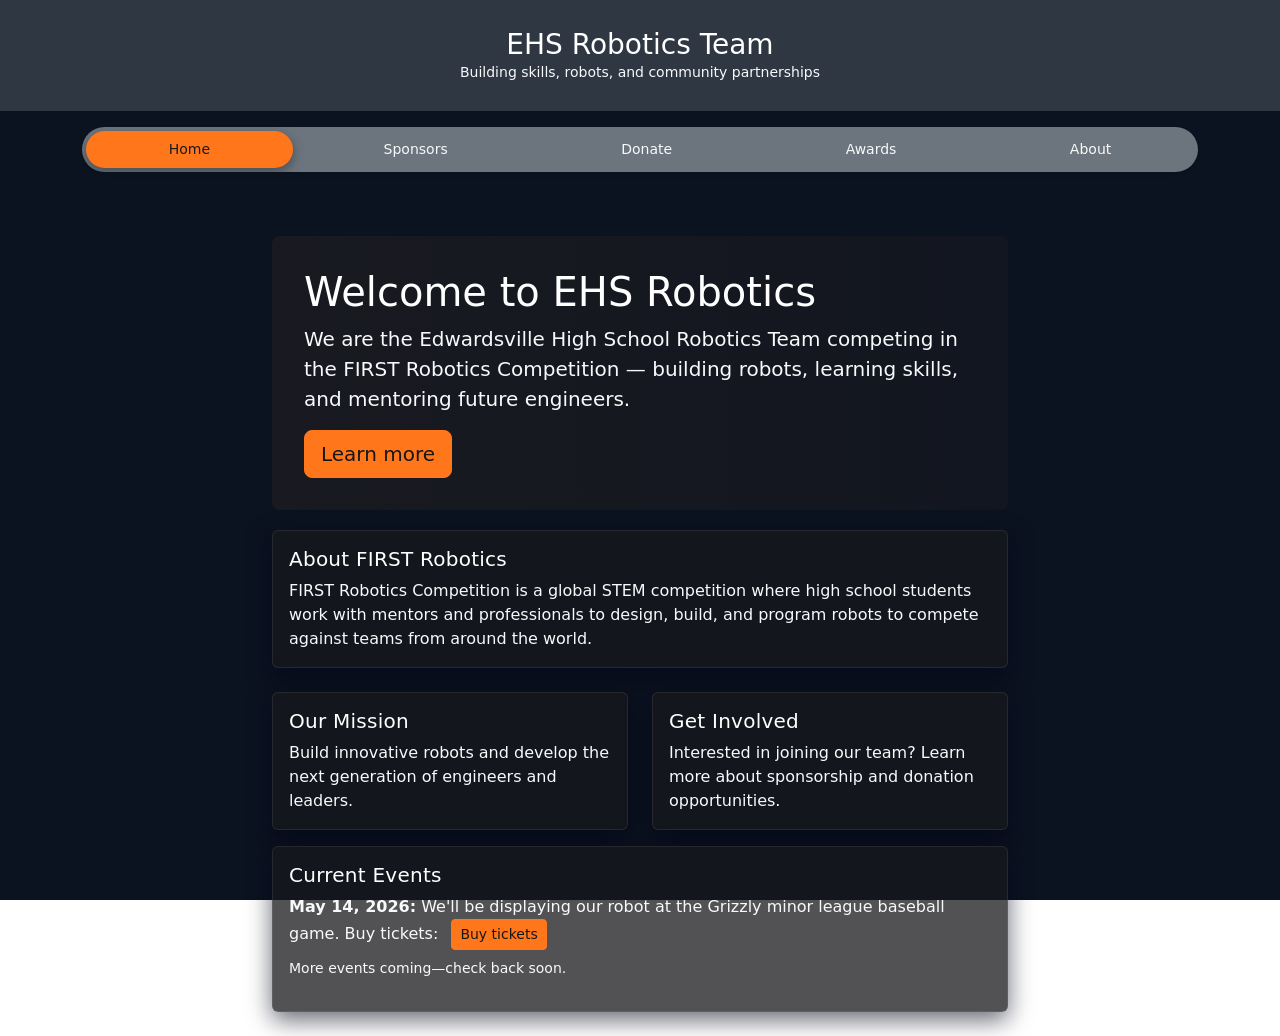
<file: index.html>
<!doctype html>
<html lang="en">
  <head>
    <link
      href="https://cdn.jsdelivr.net/npm/bootstrap@5.3.2/dist/css/bootstrap.min.css"
      rel="stylesheet"
    />
    <link href="css/theme.css" rel="stylesheet" />
    <title>Page Title</title>
    <meta charset="UTF-8" />
    <meta name="viewport" content="width=device-width, initial-scale=1" />
  </head>

  <body class="site-bg">
    <header id="title-bar" class="text-center">
      <div class="container">
        <h1>EHS Robotics Team</h1>
        <p class="text-light small mb-0">
          Building skills, robots, and community partnerships
        </p>
      </div>
    </header>
    <nav class="container my-3">
      <ul
        class="nav nav-pills nav-fill gap-2 p-1 small bg-secondary rounded-5 shadow-sm"
      >
        <li class="nav-item">
          <a class="nav-link rounded-5 active" aria-current="page">Home</a>
        </li>
        <li class="nav-item">
          <a class="nav-link rounded-5" href="sponsors.html">Sponsors</a>
        </li>
        <li class="nav-item">
          <a class="nav-link rounded-5" href="donate.html">Donate</a>
        </li>
        <li class="nav-item">
          <a class="nav-link rounded-5" href="awards.html">Awards</a>
        </li>
        <li class="nav-item">
          <a class="nav-link rounded-5" href="about.html">About</a>
        </li>
      </ul>
    </nav>
    <div class="container mt-5">
      <div class="row">
        <div class="col-lg-8 mx-auto">
          <div class="hero">
            <h1 class="text-white mb-2">Welcome to EHS Robotics</h1>
            <p class="text-light fs-5 mb-3">
              We are the Edwardsville High School Robotics Team competing in
              the FIRST Robotics Competition — building robots, learning skills,
              and mentoring future engineers.
            </p>
            <a href="about.html" class="btn btn-warning custom btn-lg">Learn more</a>
          </div>

          <div class="card bg-secondary mb-4">
            <div class="card-body">
              <h5 class="card-title text-white">About FIRST Robotics</h5>
              <p class="card-text text-light">
                FIRST Robotics Competition is a global STEM competition where
                high school students work with mentors and professionals to
                design, build, and program robots to compete against teams from
                around the world.
              </p>
            </div>
          </div>

          <div class="row">
            <div class="col-md-6 mb-3">
              <div class="card bg-secondary h-100">
                <div class="card-body">
                  <h5 class="card-title text-white">Our Mission</h5>
                  <p class="card-text text-light">
                    Build innovative robots and develop the next generation of
                    engineers and leaders.
                  </p>
                </div>
              </div>
            </div>
            <div class="col-md-6 mb-3">
              <div class="card bg-secondary h-100">
                <div class="card-body">
                  <h5 class="card-title text-white">Get Involved</h5>
                  <p class="card-text text-light">
                    Interested in joining our team? Learn more about sponsorship
                    and donation opportunities.
                  </p>
                </div>
              </div>
            </div>
          </div>

          <div class="card bg-secondary mb-4">
            <div class="card-body">
              <h5 class="card-title text-white">Current Events</h5>
              <ul class="list-unstyled text-light mb-0">
                <li class="mb-2">
                  <strong>May 14, 2026:</strong> We'll be displaying our robot at the Grizzly minor league baseball game.
                  Buy tickets: <a href="https://www.ticketreturn.com/prod2new/GroupPortalPEC.asp?HoldID=2363&SponsorID=19261&EventID=356141" class="btn btn-warning custom btn-sm ms-2" role="button">Buy tickets</a>
                </li>
              </ul>
              <p class="text-light small mt-2">More events coming—check back soon.</p>
            </div>
          </div>

        </div>
      </div>
    </div>
  </body>
</html>
</file>
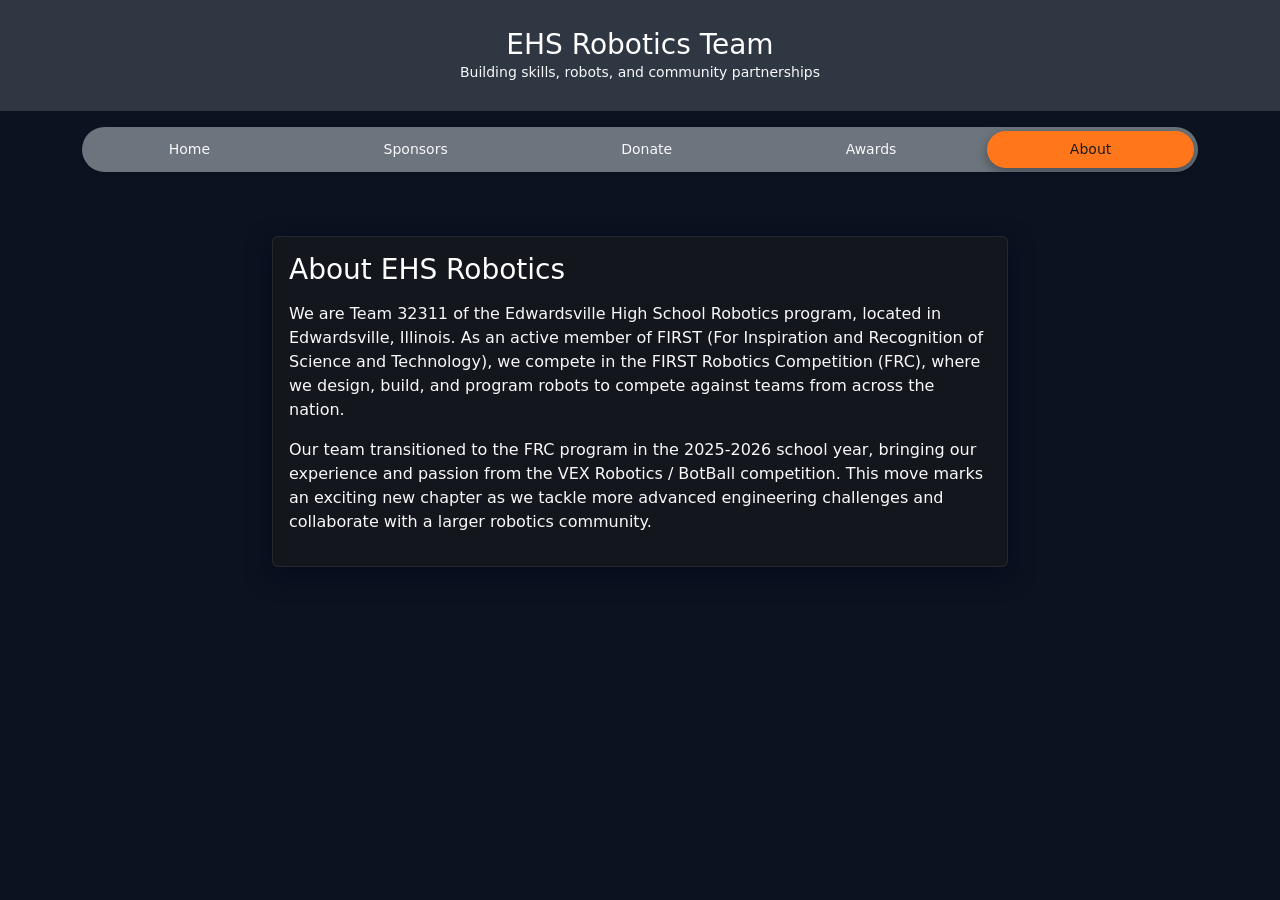
<file: about.html>
<!doctype html>
<html lang="en">
  <head>
    <link
      href="https://cdn.jsdelivr.net/npm/bootstrap@5.3.2/dist/css/bootstrap.min.css"
      rel="stylesheet"
    />
    <link href="css/theme.css" rel="stylesheet" />
    <title>Page Title</title>
    <meta charset="UTF-8" />
    <meta name="viewport" content="width=device-width, initial-scale=1" />
  </head>

  <body class="site-bg">
    <header id="title-bar" class="text-center">
      <div class="container">
        <h1>EHS Robotics Team</h1>
        <p class="text-light small mb-0">
          Building skills, robots, and community partnerships
        </p>
      </div>
    </header>
    <nav class="container my-3">
      <ul
        class="nav nav-pills nav-fill gap-2 p-1 small bg-secondary rounded-5 shadow-sm"
      >
        <li class="nav-item">
          <a class="nav-link rounded-5" href="index.html">Home</a>
        </li>
        <li class="nav-item">
          <a class="nav-link rounded-5" href="sponsors.html">Sponsors</a>
        </li>
        <li class="nav-item">
          <a class="nav-link rounded-5" href="donate.html">Donate</a>
        </li>
        <li class="nav-item">
          <a class="nav-link rounded-5" href="awards.html">Awards</a>
        </li>
        <li class="nav-item">
          <a class="nav-link rounded-5 active" aria-current="page">About</a>
        </li>
      </ul>
    </nav>
    <div class="container mt-5">
      <div class="row">
        <div class="col-lg-8 mx-auto">
          <div class="card bg-secondary mb-4">
            <div class="card-body">
              <h3 class="text-white mb-3">About EHS Robotics</h3>
              <p class="text-light">
                We are Team 32311 of the Edwardsville High School Robotics program,
                located in Edwardsville, Illinois. As an active member of FIRST (For
                Inspiration and Recognition of Science and Technology), we compete in
                the FIRST Robotics Competition (FRC), where we design, build, and
                program robots to compete against teams from across the nation.
              </p>

              <p class="text-light">
                Our team transitioned to the FRC program in the 2025-2026 school year,
                bringing our experience and passion from the VEX Robotics / BotBall
                competition. This move marks an exciting new chapter as we tackle more
                advanced engineering challenges and collaborate with a larger robotics
                community.
              </p>
            </div>
          </div>
        </div>
      </div>
    </div>
  </body>
</html>
</file>
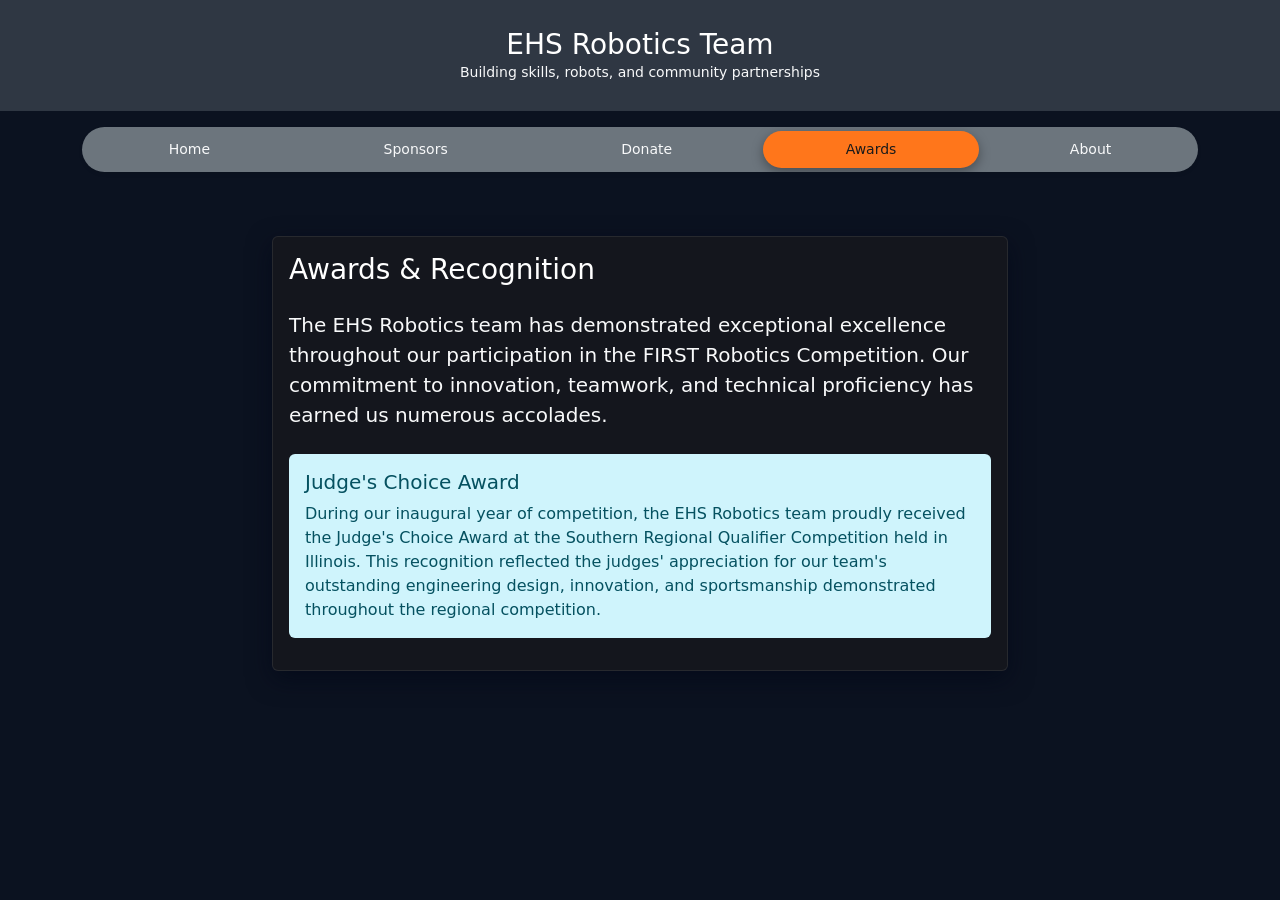
<file: awards.html>
<!doctype html>
<html lang="en">
  <head>
    <link
      href="https://cdn.jsdelivr.net/npm/bootstrap@5.3.2/dist/css/bootstrap.min.css"
      rel="stylesheet"
    />
    <link href="css/theme.css" rel="stylesheet" />
    <title>Page Title</title>
    <meta charset="UTF-8" />
    <meta name="viewport" content="width=device-width, initial-scale=1" />
  </head>

  <body class="site-bg">
    <header id="title-bar" class="text-center">
      <div class="container">
        <h1>EHS Robotics Team</h1>
        <p class="text-light small mb-0">
          Building skills, robots, and community partnerships
        </p>
      </div>
    </header>
    <nav class="container my-3">
      <ul
        class="nav nav-pills nav-fill gap-2 p-1 small bg-secondary rounded-5 shadow-sm"
      >
        <li class="nav-item">
          <a class="nav-link rounded-5" href="index.html">Home</a>
        </li>
        <li class="nav-item">
          <a class="nav-link rounded-5" href="sponsors.html">Sponsors</a>
        </li>
        <li class="nav-item">
          <a class="nav-link rounded-5" href="donate.html">Donate</a>
        </li>
        <li class="nav-item">
          <a class="nav-link rounded-5 active" aria-current="page">Awards</a>
        </li>
        <li class="nav-item">
          <a class="nav-link rounded-5" href="about.html">About</a>
        </li>
      </ul>
    </nav>
    <div class="container mt-5">
      <div class="row">
        <div class="col-lg-8 mx-auto">
          <div class="card bg-secondary mb-4">
            <div class="card-body">
              <h3 class="text-white mb-4">Awards & Recognition</h3>
              <p class="lead text-light mb-4">
                The EHS Robotics team has demonstrated exceptional excellence
                throughout our participation in the FIRST Robotics Competition.
                Our commitment to innovation, teamwork, and technical
                proficiency has earned us numerous accolades.
              </p>

              <div class="alert alert-info border-0" role="alert">
                <h5 class="alert-heading">Judge's Choice Award</h5>
                <p class="mb-0">
                  During our inaugural year of competition, the EHS Robotics team
                  proudly received the Judge's Choice Award at the Southern Regional
                  Qualifier Competition held in Illinois. This recognition reflected
                  the judges' appreciation for our team's outstanding engineering
                  design, innovation, and sportsmanship demonstrated throughout the
                  regional competition.
                </p>
              </div>
            </div>
          </div>
        </div>
      </div>
    </div>
  </body>
</html>
</file>
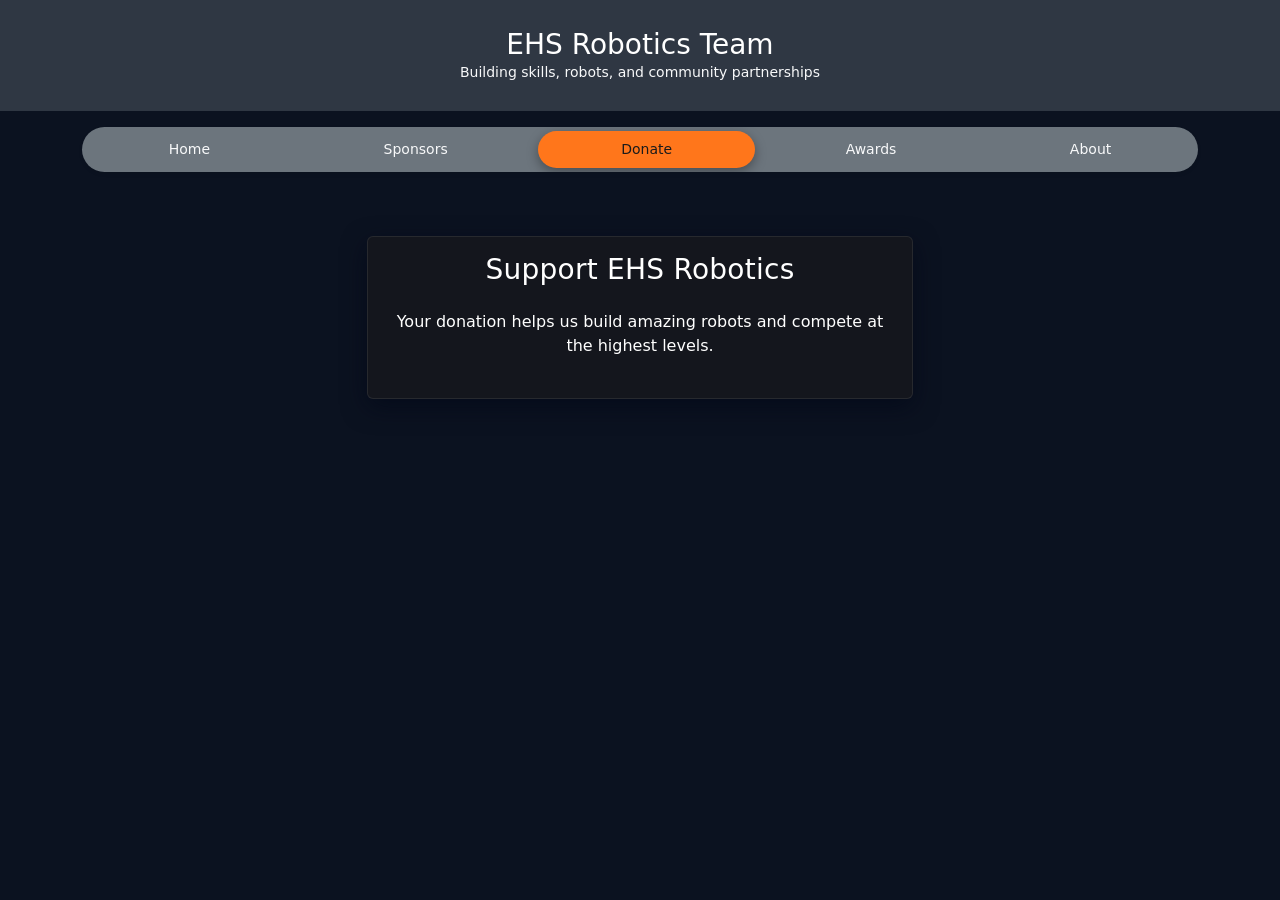
<file: donate.html>
<!doctype html>
<html lang="en">
  <head>
    <link
      href="https://cdn.jsdelivr.net/npm/bootstrap@5.3.2/dist/css/bootstrap.min.css"
      rel="stylesheet"
    />
    <link href="css/theme.css" rel="stylesheet" />
    <title>Page Title</title>
    <meta charset="UTF-8" />
    <meta name="viewport" content="width=device-width, initial-scale=1" />
  </head>

  <body class="site-bg">
    <header id="title-bar" class="text-center">
      <div class="container">
        <h1>EHS Robotics Team</h1>
        <p class="text-light small mb-0">
          Building skills, robots, and community partnerships
        </p>
      </div>
    </header>
    <nav class="container my-3">
      <ul
        class="nav nav-pills nav-fill gap-2 p-1 small bg-secondary rounded-5 shadow-sm"
      >
        <li class="nav-item">
          <a class="nav-link rounded-5" href="index.html">Home</a>
        </li>
        <li class="nav-item">
          <a class="nav-link rounded-5" href="sponsors.html">Sponsors</a>
        </li>
        <li class="nav-item">
          <a class="nav-link rounded-5 active" aria-current="page">Donate</a>
        </li>
        <li class="nav-item">
          <a class="nav-link rounded-5" href="awards.html">Awards</a>
        </li>
        <li class="nav-item">
          <a class="nav-link rounded-5" href="about.html">About</a>
        </li>
      </ul>
    </nav>
    <div class="container mt-5">
      <div class="row justify-content-center">
        <div class="col-md-6">
          <div class="card bg-secondary text-white">
            <div class="card-body">
              <h3 class="card-title text-center mb-4">Support EHS Robotics</h3>
              <p class="card-text text-center mb-4">
                Your donation helps us build amazing robots and compete at the
                highest levels.
              </p>
              <div id="paypal-button-container" class="mb-3"></div>
            </div>
          </div>
        </div>
      </div>
    </div>

    <script src="https://www.paypal.com/sdk/js?client-id=YOUR_CLIENT_ID"></script>
    <script>
      paypal
        .Buttons({
          createOrder: function (data, actions) {
            return actions.order.create({
              purchase_units: [
                {
                  amount: {
                    value: "10.00",
                  },
                },
              ],
            });
          },
          onApprove: function (data, actions) {
            return actions.order.capture().then(function (orderData) {
              console.log("Order captured:", orderData);
              alert("Thank you for your donation!");
            });
          },
          onError: function (err) {
            console.error("Error:", err);
            alert("An error occurred during the transaction.");
          },
        })
        .render("#paypal-button-container");
    </script>
  </body>
</html>
</file>
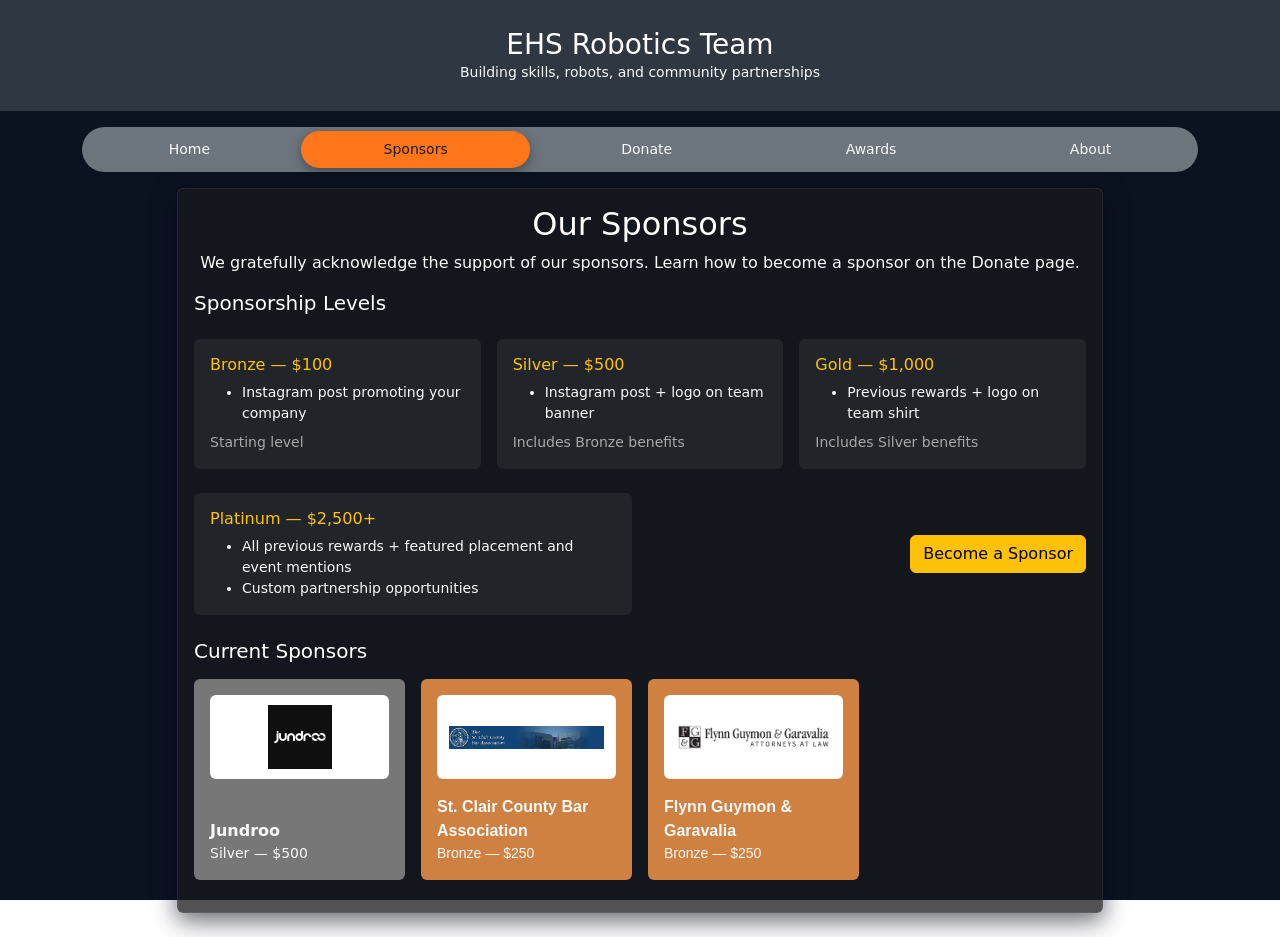
<file: sponsors.html>
<!doctype html>
<html lang="en">
  <head>
    <meta charset="utf-8" />
    <meta name="viewport" content="width=device-width, initial-scale=1" />
    <title>Sponsors — EHS Robotics Team</title>
    <link
      href="https://cdn.jsdelivr.net/npm/bootstrap@5.3.2/dist/css/bootstrap.min.css"
      rel="stylesheet"
    />
    <link href="css/theme.css" rel="stylesheet" />
  </head>

  <body class="site-bg">
    <header id="title-bar" class="text-center">
      <div class="container">
        <h1>EHS Robotics Team</h1>
        <p class="text-light small mb-0">
          Building skills, robots, and community partnerships
        </p>
      </div>
    </header>

    <nav class="container my-3">
      <ul
        class="nav nav-pills nav-fill gap-2 p-1 small bg-secondary rounded-5 shadow-sm"
      >
        <li class="nav-item">
          <a class="nav-link rounded-5" href="index.html">Home</a>
        </li>
        <li class="nav-item">
          <a class="nav-link rounded-5 active" aria-current="page">Sponsors</a>
        </li>
        <li class="nav-item">
          <a class="nav-link rounded-5" href="donate.html">Donate</a>
        </li>
        <li class="nav-item">
          <a class="nav-link rounded-5" href="awards.html">Awards</a>
        </li>
        <li class="nav-item">
          <a class="nav-link rounded-5" href="about.html">About</a>
        </li>
      </ul>
    </nav>

    <main class="container mb-5">
      <div class="row">
        <div class="col-lg-10 mx-auto">
          <div class="card bg-secondary mb-4">
            <div class="card-body">
              <h2 class="text-white text-center mb-2">Our Sponsors</h2>
              <p class="text-light text-center">
                We gratefully acknowledge the support of our sponsors. Learn how
                to become a sponsor on the Donate page.
              </p>

              <section id="sponsorship-levels" class="mb-4">
                <h5 class="text-white">Sponsorship Levels</h5>
                <div class="row g-3 mt-2">
                  <div class="col-12 col-md-4">
                    <div
                      class="p-3 bg-dark rounded tier-card d-flex flex-column justify-content-between"
                    >
                      <div>
                        <h6 class="text-warning mb-2">Bronze — $100</h6>
                        <ul class="text-light small mb-0">
                          <li>Instagram post promoting your company</li>
                        </ul>
                      </div>
                      <div class="small text-muted mt-2">Starting level</div>
                    </div>
                  </div>
                  <div class="col-12 col-md-4">
                    <div
                      class="p-3 bg-dark rounded tier-card d-flex flex-column justify-content-between"
                    >
                      <div>
                        <h6 class="text-warning mb-2">Silver — $500</h6>
                        <ul class="text-light small mb-0">
                          <li>Instagram post + logo on team banner</li>
                        </ul>
                      </div>
                      <div class="small text-muted mt-2">
                        Includes Bronze benefits
                      </div>
                    </div>
                  </div>
                  <div class="col-12 col-md-4">
                    <div
                      class="p-3 bg-dark rounded tier-card d-flex flex-column justify-content-between"
                    >
                      <div>
                        <h6 class="text-warning mb-2">Gold — $1,000</h6>
                        <ul class="text-light small mb-0">
                          <li>Previous rewards + logo on team shirt</li>
                        </ul>
                      </div>
                      <div class="small text-muted mt-2">
                        Includes Silver benefits
                      </div>
                    </div>
                  </div>
                </div>
              </section>

              <section id="platinum" class="mb-4">
                <div class="row g-3">
                  <div class="col-12 col-md-6">
                    <div class="p-3 bg-dark rounded">
                      <h6 class="text-warning mb-2">Platinum — $2,500+</h6>
                      <ul class="text-light small mb-0">
                        <li>
                          All previous rewards + featured placement and event
                          mentions
                        </li>
                        <li>Custom partnership opportunities</li>
                      </ul>
                    </div>
                  </div>
                  <div
                    class="col-12 col-md-6 d-flex align-items-center justify-content-end"
                  >
                    <a href="donate.html" class="btn btn-warning"
                      >Become a Sponsor</a
                    >
                  </div>
                </div>
              </section>

              <section id="current-sponsors" class="mb-3">
                <h5 class="text-white mb-3">Current Sponsors</h5>
                <div class="row g-3 align-items-stretch">
                  <div class="col-6 col-md-4 col-lg-3">
                    <a
                      href="https://jundroo.com/"
                      target="_blank"
                      rel="noopener"
                      class="text-decoration-none"
                    >
                      <div
                        class="p-3 bg-silver rounded h-100 d-flex flex-column"
                      >
                        <div class="sponsor-logo mb-3">
                          <img
                            src="assets/Jundroo.png"
                            alt="Jundroo"
                            style="
                              max-height: 64px;
                              max-width: 100%;
                              object-fit: contain;
                            "
                          />
                        </div>
                        <div class="mt-auto sponsor-name">
                          <strong>Jundroo</strong>
                          <div class="small text-light">Silver — $500</div>
                        </div>
                      </div>
                    </a>
                  </div>

                  <div class="col-6 col-md-4 col-lg-3">
                    <a
                      href="https://stclaircountybar.org/"
                      target="_blank"
                      rel="noopener"
                      class="text-decoration-none"
                    >
                      <div
                        class="p-3 bg-bronze rounded h-100 d-flex flex-column"
                      >
                        <div class="sponsor-logo mb-3">
                          <img
                            src="assets/StClair.jpg"
                            alt="St. Clair County Bar Association"
                            style="
                              max-height: 64px;
                              max-width: 100%;
                              object-fit: contain;
                            "
                          />
                        </div>
                        <div class="mt-auto sponsor-name">
                          <strong>St. Clair County Bar Association</strong>
                          <div class="small text-light">Bronze — $250</div>
                        </div>
                      </div>
                    </a>
                  </div>

                  <div class="col-6 col-md-4 col-lg-3">
                    <a
                      href="https://flynnguymonlaw.com/"
                      target="_blank"
                      rel="noopener"
                      class="text-decoration-none"
                    >
                      <div
                        class="p-3 bg-bronze rounded h-100 d-flex flex-column"
                      >
                        <div class="sponsor-logo mb-3">
                          <img
                            src="assets/GuymonGaravalia.png"
                            alt="Flynn Guymon & Garavalia"
                            style="
                              max-height: 64px;
                              max-width: 100%;
                              object-fit: contain;
                            "
                          />
                        </div>
                        <div class="mt-auto sponsor-name">
                          <strong>Flynn Guymon &amp; Garavalia</strong>
                          <div class="small text-light">Bronze — $250</div>
                        </div>
                      </div>
                    </a>
                  </div>

                  <!-- Add more sponsor cards here using the same structure -->
                </div>
              </section>
            </div>
          </div>
        </div>
      </div>
    </main>

    <script src="https://cdn.jsdelivr.net/npm/bootstrap@5.3.2/dist/js/bootstrap.bundle.min.js"></script>
  </body>
</html>
</file>
<file: css/theme.css>
html, body {
    height: 100%;
    min-height: 100dvh;
    overscroll-behavior-y: auto;
}

/* Fixed background layer so rubber-band/overscroll shows the gradient instead of white */
body::before {
    content: "";
    position: fixed;
    inset: 0;
    z-index: -1;
    background: #0b1220;
    pointer-events: none;
}

.site-bg {
    min-height: 100dvh;
    min-height: 100vh; /* fallback for older browsers */
    display: flex;
    flex-direction: column;
}
body {
    color: #e9eef6;
    -webkit-font-smoothing: antialiased;
    -moz-osx-font-smoothing: grayscale;
}

#title-bar {
    text-align: center;
    padding: 1.25rem 0 0.25rem;
}

#title-words {
    color: #ffffff;
    letter-spacing: 0.5px;
}

/* Nav tweaks */
.nav-pills .nav-link {
    background: transparent;
    color: #f8f9fa;
    border-radius: 0.75rem;
    padding: 0.5rem 1rem;
}

.nav-pills .nav-link.active {
    background: #ff761b;
    color: #1b1b1b;
    box-shadow: 0 4px 12px rgba(0,0,0,0.35);
}

.nav-pills .nav-link:hover {
    background: rgba(255,255,255,0.06);
}

/* Nav buttons: become white on hover/focus for clearer interaction */
.nav-pills .nav-link:hover,
.nav-pills .nav-link:focus {
    background: #ffffff;
    color: #ff761b;
}

/* Allow horizontal scrolling on small screens for nav */
.nav-pills {
    overflow-x: auto;
    -webkit-overflow-scrolling: touch;
    padding-bottom: 0.25rem;
}

.nav-pills .nav-link { white-space: nowrap; }

/* Hero */
.hero {
    background: linear-gradient(90deg, rgba(255,154,42,0.06), rgba(255,154,42,0.03));
    border-radius: 0.5rem;
    padding: 2rem;
    margin-bottom: 1.25rem;
}

.card.bg-secondary {
    background: rgba(25,25,28,0.75) !important;
    border: 1px solid rgba(255,255,255,0.08);
    box-shadow: 0 8px 24px rgba(2,6,23,0.6);
}

/* Sponsor grid */
.sponsor-item img { max-height: 64px; max-width: 100%; object-fit: contain; }
.sponsor-item .sponsor-placeholder { background: rgba(255,255,255,0.03); }
.sponsor-item .sponsor-placeholder:hover { transform: translateY(-4px); box-shadow: 0 8px 18px rgba(0,0,0,0.5); }

.card .card-title {
    letter-spacing: 0.25px;
}

.text-muted.small {
    color: rgba(255,255,255,0.6) !important;
}

a.text-decoration-underline {
    text-decoration: underline;
}

.btn-warning.custom {
    background: #ff761b;
    border-color: #ff761b;
    color: #171717;
    transition: background-color 180ms ease, color 180ms ease, transform 120ms ease;
}

.text-warning-sponsors {
    color: #ff761b;
}

/* Hover/focus: white background with brand color text */
.btn-warning.custom:hover,
.btn-warning.custom:focus,
.btn-warning.custom:active {
    background: #ffffff;
    border-color: #ffffff;
    color: #ff761b;
}

/* Small responsive tweaks */
@media (max-width: 768px) {
    .hero { padding: 1.25rem; }
    .hero h1 { font-size: 1.5rem; }
    .hero p { font-size: 0.95rem; }
    .nav-pills .nav-link { padding: 0.45rem 0.75rem; }
}

@media (max-width: 576px) {
    .hero { padding: 1rem; }
    .hero h1 { font-size: 1.25rem; }
    .hero p { font-size: 0.9rem; }
    .container { padding-left: 0.75rem; padding-right: 0.75rem; }
}

.bg-silver
{
    background-color: #777777;
}

.bg-bronze
{
    background-color: #ce8140;
    font-family: Arial, Helvetica, sans-serif;
}

#title-bar {
background: #2f3743;
padding: 1.75rem 0;
}
#title-bar h1 {
margin: 0;
color: white;
font-size: 1.75rem;
}
.tier-card {
min-height: 120px;
}
.sponsor-logo {
height: 84px;
display: flex;
align-items: center;
justify-content: center;
background: white;
padding: 0.75rem;
border-radius: 0.375rem;
}
.sponsor-name {
color: #f8f9fa;
}
</file>
